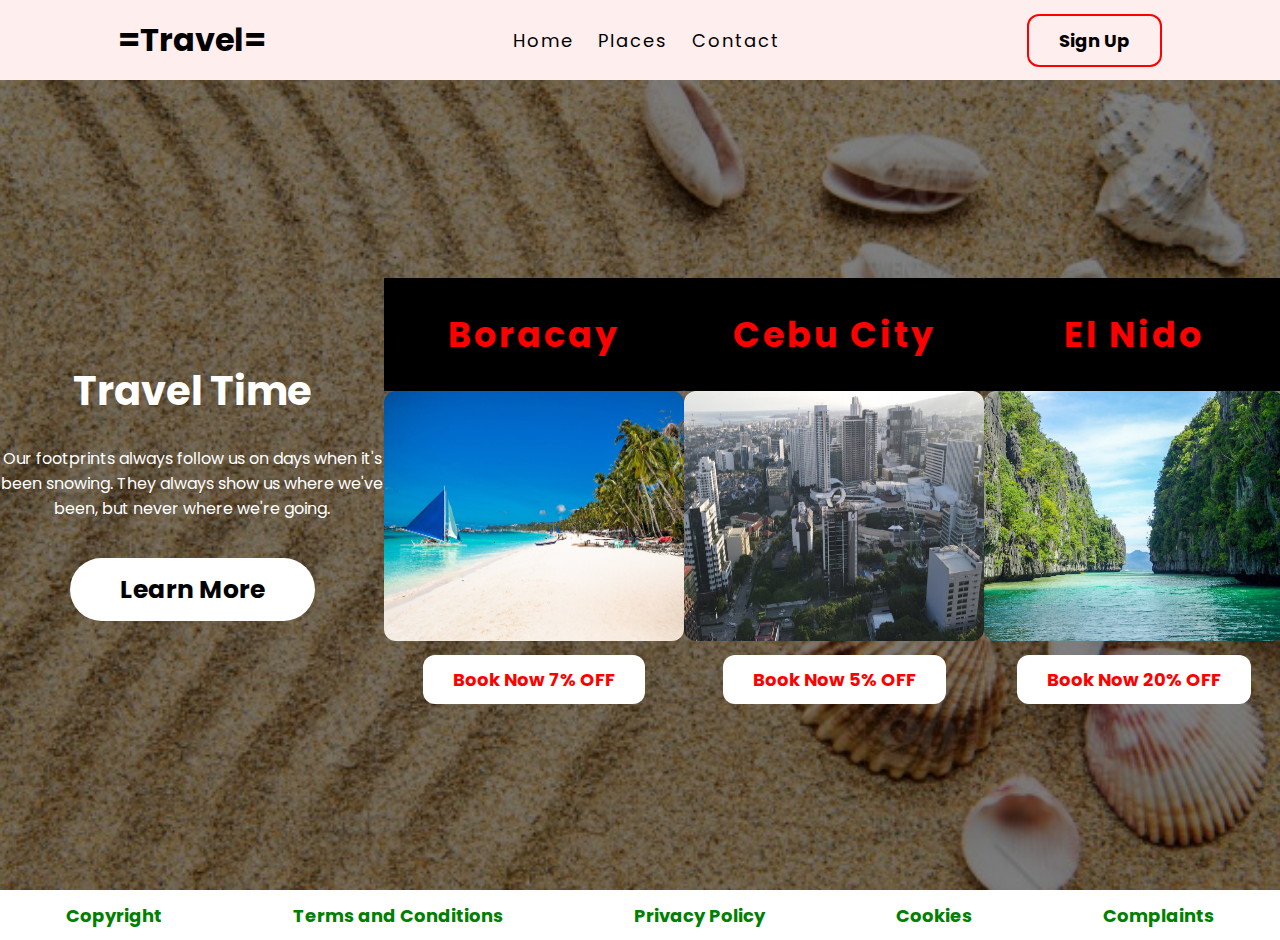
<file: index.html>
<html>
<head>
	<title>Travel Website</title>
	<link rel="preconnect" href="https://fonts.gstatic.com">
	<link href="https://fonts.googleapis.com/css2?family=Poppins:wght@300&display=swap" rel="stylesheet">
	<link rel="stylesheet" type="text/css" href="style.css">
</head>
<body>
	<div class="navbar">
		<div class="logo">
			<h1>=Travel=</h1>
		</div>
		<div class="menu">
			<ul>
					<li><a href="index.html">Home</a></li>
				<li><a href="places.html">Places</a></li>		
				<li><a href="contactus.html">Contact</a></li>
				
			</ul>
		</div>
		<div class="signup">
			<a href="#">Sign Up</a>
		</div>
	</div>
	<div class="body">
		<div class="heading">
			<h1>Travel Time</h1>
			<br>
			<p>Our footprints always follow us on days when it's been snowing. They always show us where we've been, but never where we're going. </p>
			<br>
			<br>
			<a href="#">Learn More</a>
		</div>
		<div class="tours">
			<div class="places">
				<h2>Boracay</h2>
				<img src="boracay.jpg" style="width: 300px; height: 250px; border-radius: 12px;">
				<br>
				<br>
				<a href="#">Book Now 7% OFF</a>
				
			
			</div>
			<div class="places">
				<h2>Cebu City</h2>
				<img src="cebucity.jpg" style="width: 300px; height: 250px; border-radius: 12px;">
				<br>
				<br>
				<a href="#">Book Now 5% OFF</a>
				
			
			</div>
			<div class="places">
				<h2>El Nido</h2>
				<img src="elnido.jpg" style="width: 300px; height: 250px; border-radius: 12px;">
				<br>
				<br>
				<a href="#">Book Now 20% OFF</a>
		
			</div>
		</div>
	</div>
	<div class="footer">
		<a href="#">Copyright</a>
		<a href="#">Terms and Conditions</a>
		<a href="#">Privacy Policy</a>
		<a href="#">Cookies</a>
		<a href="#">Complaints</a>
	</div>
	
	
            </div>

        </div>

    </div>

</section>

	
	
	
	
	
	
	
	
	
</body>
</html>
</file>
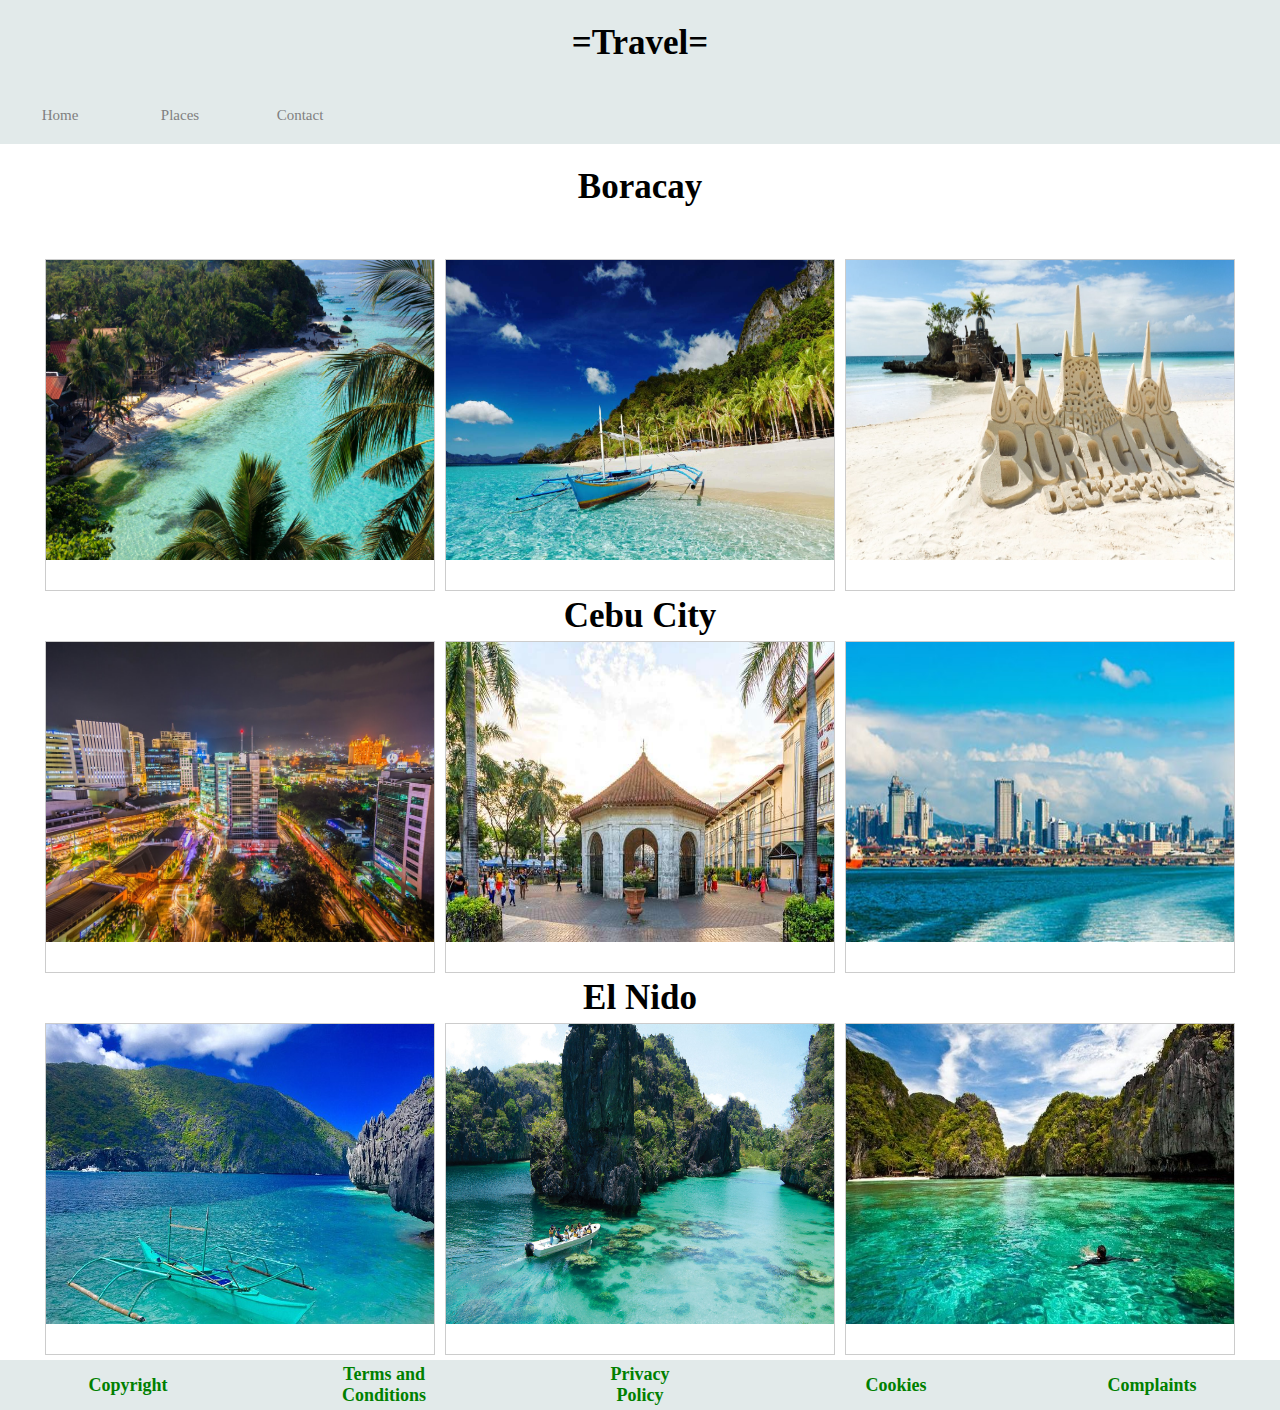
<file: places.html>
<html>
<head>
<title>Travel Website</title>
</head>
<style>
*{
box-sizing:border-box;
}
body{
	margin:0;
    background:white;
    }
nav{
    background:#E2EAEA ;
    width:100%;
    overflow:auto;
	}
ul {
    margin: 0 ;
    padding: 0 ;
    list-style: none;
}
li{
    float:left;
	}
	
nav a
{
    width:120px;
    display:block;
    text-decoration:none;
    text-align: center;
    background: #E2EAEA ;
    font-size: 15px;
    color: gray;
    padding:20px 10px;
    font-family:Ariel;
	}
	
nav a:hover{
    background:gray;
    color:white;
}
.container{
    max-width:1200;
    margin:auto;
    background:white;
    overflow:auto;
    }
.gallery{
    margin:5px;
    border:1px solid #ccc;
    float:left;
    width:390px;
	height:auto;

	}
	
.gallery img{
    width:100%;
    height:300px;
}
.desc{
    padding:15px;
    text-align:center;
	font-size:25px;
}
.footer{
	width: 100%;
	height: 50px;
	display: flex;
	justify-content: space-around;
	align-items: center;
}
.footer a{
	text-decoration: none;
	color: green;
	font-size: 18px;
	font-weight: bold;
}
.footer a:hover{
	text-decoration: underline;
	transition: 0.4s;
}


.nav1 {

 background:#E2EAEA ;
    width:100%;
    overflow:auto;
	text-align:left;
	}
	


}

.nav1 a
{
    width:120px;
    display:block;
    text-decoration:none;
    text-align: center;
    background: white;
    font-size: 15px;
    color: gray;
    padding:20px 10px;
    font-family:Ariel;
	}
	
	.icon{
    float:right;
	}
	
	.icon1{
    float:left;
	}
		header 
{
	float: center;
	font-size: 35px;
	text-align:center;
	color:black;
	}
.body{
	width: 100%;
	height: 90vh;
	display: flex;
	justify-content: space-around;
	align-items: center;
	background-image: linear-gradient(rgba(0,0,0,0.50),rgba(0,0,0,0.50)),url(summertime.jpg);
	background-position: center;
	background-size: cover;
}
h1{
float: center;
	font-size: 35px;
	text-align:center;
	color:black ;
	}

</style>
<body>
<nav>
<div class="navbar">
		<div class="logo">
			<h1>=Travel=</h1>
		</div>
<div class="menu">
    <ul>
    	<li><a href="index.html">Home</a></li>
				<li><a href="places.html">Places</a></li>		
				<li><a href="contactus.html">Contact</a></li>
    </ul> 
	</div>
</nav>
<h1>                                                       </h1>
<header><b> Boracay</b><header>
<h1>                                                       </h1>
<div class ="container">
	
	<h1>		</h1>
    <div class = "gallery">
	<img src = "boracay1.jpg">
        <div class ="desc"></div>
    </div>
	<div class = "gallery">
        <img src = "boracay2.jpg">
        <div class ="desc"></div>
    </div>
	
	<div class = "gallery">
        <img src = "boracay3.jpg">
        <div class ="desc"></div>
    </div>
	<header><b> Cebu City</b><header>
	<div class = "gallery">
        <img src = "cebu1.jpg">
        <div class ="desc"></div>
    </div>
	  <div class = "gallery">
	<img src = "cebu2.jpg">
        <div class ="desc"></div>
    </div>
	<div class = "gallery">
        <img src = "cebu3.jpg">
        <div class ="desc"></div>
    </div>
	<header><b> El Nido</b><header>
	<div class = "gallery">
        <img src = "elnido1.jpg">
        <div class ="desc"></div>
    </div>
	<div class = "gallery">
        <img src = "elnido2.jpg">
        <div class ="desc"></div>
    </div>
	  <div class = "gallery">
	<img src = "elnido3.jpg">
        <div class ="desc"></div>
    </div>
	<header>     </header>


	
   
</div>

<footer>
<nav  class="nav1">
   	<div class="footer">
		<a href="#">Copyright</a>
		<a href="#">Terms and Conditions</a>
		<a href="#">Privacy Policy</a>
		<a href="#">Cookies</a>
		<a href="#">Complaints</a>
	</div>
	</div>
	</div>
	</div>
</nav>
</footer>
</body>
</html>
</file>
<file: style.css>
*{
	padding: 0px;
	margin: 0px;
	box-sizing: border-box;
	list-style: none;
	font-family: 'Poppins', sans-serif;

}
.navbar{
	width: 100%;
	height: 80px;
	background-color: #fee;
	display: flex;
	justify-content: space-around;
	align-items: center;
	color: #000;
}
.menu ul{
	display: flex;
	align-items: center;
}
.menu ul li a{
	text-decoration: none;
	color: #000;
	padding: 5px 12px;
	letter-spacing: 2px;
	font-size: 18px;
}
.menu ul li a:hover{
	border-bottom: 4px solid #000;
	transition: 0.4s;
} 
.signup a{
	text-decoration: none;
	color: #000;
	font-size: 18px;
	font-weight: bold;
	border-radius: 12px;
	padding: 12px 30px;
	border: 2px solid #ff0000;
}
.signup a:hover{
	background-color: red;
	transition: 0.6s;
}
.body{
	width: 100%;
	height: 90vh;
	display: flex;
	justify-content: space-around;
	align-items: center;
	background-image: linear-gradient(rgba(0,0,0,0.50),rgba(0,0,0,0.50)),url(summertime.jpg);
	background-position: center;
	background-size: cover;
}
.heading{
	width: 30%;
	text-align: center;
	color: #fff;
}
.heading h1{
	font-size: 40px;
}
.heading a{
	text-decoration: none;
	color: #000;
	font-size: 25px;
	font-weight: bold;
	border-radius: 45px;
	padding: 14px 50px;
	background-color: #fff;
}
.heading a:hover{
	letter-spacing: 3px;
	transition: 0.6s;
}
.tours{
	width: 70%;
	display: flex;
	justify-content: space-around;
}
.places{
	display: inline;
	text-align: center;
	border-radius: 12px;
}
.places h2{
	color: red;
	font-size: 35px;
	letter-spacing: 3px;
	border-radius: 1px;
	padding: 30px 30px;
	background-color: #000;
}
.places a{
	text-decoration: none;
	color: red;
	font-weight: bold;
	font-size: 18px;
	border-radius: 12px;
	padding: 12px 30px;
	background-color: #fff;
}
.places a:hover{
	background-color: #000;
	letter-spacing: 3px;
	transition: 0.6s;
}
.footer{
	width: 100%;
	height: 50px;
	display: flex;
	justify-content: space-around;
	align-items: center;
}
.footer a{
	text-decoration: none;
	color: green;
	font-size: 18px;
	font-weight: bold;
}
.footer a:hover{
	text-decoration: underline;
	transition: 0.4s;
}
</file>
